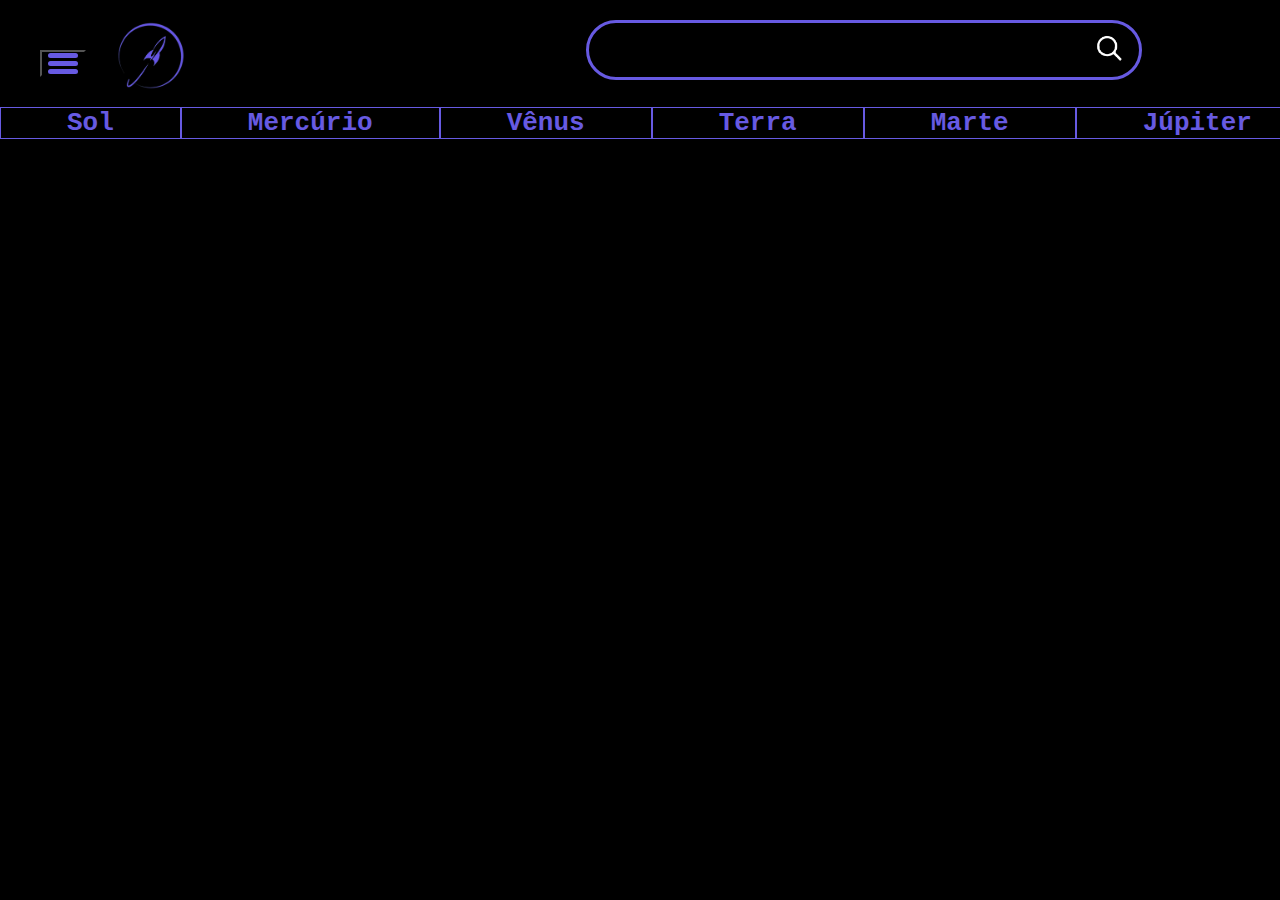
<file: Projeto do site  de Astronomia/Index.html>
<!DOCTYPE html>
<html lang="pt-BR">
<head>
    <meta charset="UTF-8">
    <meta name="viewport" content="width=device-width, initial-scale=1.0">
    <title>StarWiki</title>
    <link rel="shortcut icon" type="imagex/png" href="Imagens/Logo roxa.png">
    <link rel="stylesheet" href="style-Index.css">

</head>
<body>
    <header> 
        <nav>
         <div class="menu">
            <button style="background-color: black;border-color:black ;">
                <a href="Index.html">
                    <div class="line1"></div>
                    <div class="line2"></div>
                    <div class="line3"></div>
                   </a>
              </button>
         </div>

         <img src="Imagens/Logo roxa.png" alt="Logo">
        

         <div class="Barra-pesquisa">
            <img src="Imagens/LupaBranca.png" alt="a">
         </div>

        
            <h1 class="h1s">Suporte</h1>
            <h1>Contato</h1>
        </nav>
        <div class="planetas">
           <h1><a href="Sol.html">Sol</a></h1>
           <h1><a href="">Mercúrio</a></h1>
           <h1><a href="">Vênus</a></h1>
           <h1><a href="">Terra</a></h1>
           <h1><a href="">Marte</a></h1>
           <h1><a href="">Júpiter</a></h1>
           <h1><a href="">Saturno</a></h1>
           <h1><a href="">Urano</a></h1>
           <h1><a href="">Netuno</a></h1>
        </div>
    </header>

    <div class="conteudo">
        



    </div>

    


    
</body>
</html>
</file>
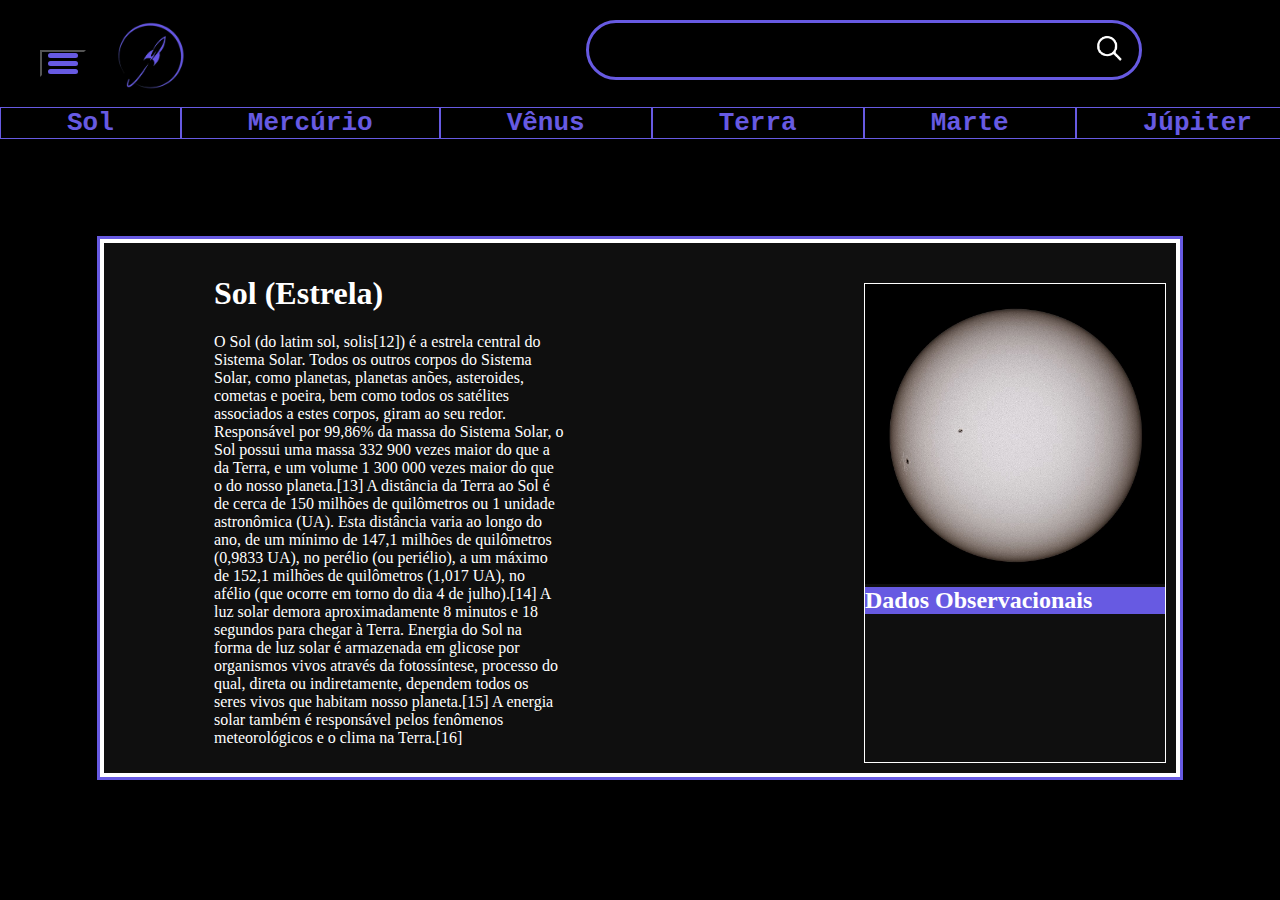
<file: Projeto do site  de Astronomia/Sol.html>
<!DOCTYPE html>
<html lang="pt-BR">
<head>
    <meta charset="UTF-8">
    <meta name="viewport" content="width=device-width, initial-scale=1.0">
    <title>StarWiki</title>
    <link rel="shortcut icon" type="imagex/png" href="Imagens/Logo roxa.png">
    <link rel="stylesheet" href="style-Sol.css">

</head>
<body>
    <header> 
        <nav>
         <div class="menu">
          <button style="background-color: black;">
            <a href="Index.html">
                <div class="line1"></div>
                <div class="line2"></div>
                <div class="line3"></div>
               </a>
          </button>
         </div>

         <img src="Imagens/Logo roxa.png" alt="Logo">
        

         <div class="Barra-pesquisa">
            <img src="Imagens/LupaBranca.png" alt="a">
         </div>

        
            <h1 class="h1s">Suporte</h1>
            <h1>Contato</h1>
        </nav>
        <div class="planetas">
           <h1><a href="Sol.html">Sol</a></h1>
           <h1><a href="">Mercúrio</a></h1>
           <h1><a href="">Vênus</a></h1>
           <h1><a href="">Terra</a></h1>
           <h1><a href="">Marte</a></h1>
           <h1><a href="">Júpiter</a></h1>
           <h1><a href="">Saturno</a></h1>
           <h1><a href="">Urano</a></h1>
           <h1><a href="">Netuno</a></h1>
        </div>
    </header>

    <div class="conteudo">
       <div class="principal">
        <h1>Sol (Estrela)</h1>
        <p>O Sol (do latim sol, solis[12]) é a estrela central do Sistema Solar. Todos os outros corpos do Sistema Solar, como planetas, planetas anões, asteroides, cometas e poeira, bem como todos os satélites associados a estes corpos, giram ao seu redor. Responsável por 99,86% da massa do Sistema Solar, o Sol possui uma massa 332 900 vezes maior do que a da Terra, e um volume 1 300 000 vezes maior do que o do nosso planeta.[13] A distância da Terra ao Sol é de cerca de 150 milhões de quilômetros ou 1 unidade astronômica (UA). Esta distância varia ao longo do ano, de um mínimo de 147,1 milhões de quilômetros (0,9833 UA), no perélio (ou periélio), a um máximo de 152,1 milhões de quilômetros (1,017 UA), no afélio (que ocorre em torno do dia 4 de julho).[14] A luz solar demora aproximadamente 8 minutos e 18 segundos para chegar à Terra. Energia do Sol na forma de luz solar é armazenada em glicose por organismos vivos através da fotossíntese, processo do qual, direta ou indiretamente, dependem todos os seres vivos que habitam nosso planeta.[15] A energia solar também é responsável pelos fenômenos meteorológicos e o clima na Terra.[16]</p>
         
       </div>
        
        <div class="lateral">
            <img src="Imagens/Sol.png" alt="">
            <div class="dadosob">
                <h2>Dados Observacionais</h2>
             </div>
        </div>






        
    </div>

    


    
</body>
</html>
</file>
<file: Projeto do site  de Astronomia/style-Index.css>
body{
    background-color: rgb(0, 0, 0);
    margin: 0;
    padding: 0;
    color: white;
    overflow: hidden;
    background-position: center;
    background-size: cover;
    background-repeat:no-repeat;
    background-attachment: fixed;
}

header{
    background-color: black;
    padding-bottom: 30px;
    
} 

header img{
    width:70px;
    margin-left: 30px;
    margin-top: 20px;
}

nav{
    display: flex;
}

.menu{ 
    margin-top: 50px;
    margin-left: 40px;
    

}
.line1{
    background-color:#675ae2;
    width: 30px;
    height: 5px;
    margin-bottom: 3px;
    border-radius: 10px;
}

.line2{
    background-color:#675ae2;
    width: 30px;
    height: 5px;
    margin-bottom: 3px;
    border-radius: 5px;

}

.line3{
    background-color: #675ae2;
    width: 30px;
    height: 5px;
    border-radius: 5px;

}

.Barra-pesquisa{
    background-color: rgb(0, 0, 0);
    margin-top: 20px;
    margin-bottom: 10px;
    margin-left: 400px;
    border-radius: 50px;
    border-color: #675ae2;
    border-style: solid;
    

    
}

.Barra-pesquisa img{
    width: 40px;
    margin-left: 500px;
    margin-bottom: -20px;
    margin-top: 7px;
    margin-right: 10px;
    
   
}

nav h1{
    color: #675ae2;
    margin-left: 40px;
    margin-top: 40px;
    font-family:monospace;
    
    
}

.h1s{
    margin-left: 200px;
}

.planetas{
    display: flex;
    color: #675ae2;
    width: 100%;
    
    
    
}

.planetas h1{
    padding-left: 66px;
    padding-right: 66px;
    margin-bottom: -30px;
    border-color: #675ae2;
    border: 1px;
    border-style: solid;
    font-family:monospace;
    
}

.planetas h1 a{
    text-decoration: none;
    color: #675ae2;
}

.conteudo{
    background-color: rgb(24, 24, 24);
    width: 70%;
}
</file>
<file: Projeto do site  de Astronomia/style-Sol.css>
body{
    background-color: rgb(0, 0, 0);
    margin: 0;
    padding: 0;
    color: white;
    overflow: hidden;
    background-position: center;
    background-size: cover;
    background-repeat:no-repeat;
    background-attachment: fixed;
}

header{
    background-color: black;
    padding-bottom: 30px;
    
} 

header img{
    width:70px;
    margin-left: 30px;
    margin-top: 20px;
}

nav{
    display: flex;
}

.menu{ 
    margin-top: 50px;
    margin-left: 40px;
    

}
.line1{
    background-color:#675ae2;
    width: 30px;
    height: 5px;
    margin-bottom: 3px;
    border-radius: 10px;
}

.line2{
    background-color:#675ae2;
    width: 30px;
    height: 5px;
    margin-bottom: 3px;
    border-radius: 5px;

}

.line3{
    background-color: #675ae2;
    width: 30px;
    height: 5px;
    border-radius: 5px;

}

.Barra-pesquisa{
    background-color: rgb(0, 0, 0);
    margin-top: 20px;
    margin-bottom: 10px;
    margin-left: 400px;
    border-radius: 50px;
    border-color: #675ae2;
    border-style: solid;
    

    
}

.Barra-pesquisa img{
    width: 40px;
    margin-left: 500px;
    margin-bottom: -20px;
    margin-top: 7px;
    margin-right: 10px;
    
   
}

nav h1{
    color: #675ae2;
    margin-left: 40px;
    margin-top: 40px;
    font-family:monospace;
    
    
}

.h1s{
    margin-left: 200px;
}

.planetas{
    display: flex;
    color: #675ae2;
    width: 100%;
    
    
    
}

.planetas h1{
    padding-left: 66px;
    padding-right: 66px;
    margin-bottom: -30px;
    border-color: #675ae2;
    border: 1px;
    border-style: solid;
    font-family:monospace;
    
}

.planetas h1 a{
    text-decoration: none;
    color: #675ae2;
}

.conteudo{
    background-color: rgb(15, 15, 15);
    margin-left: 100px;
    margin-right: 100px;
    margin-top: 100px;
    padding: 10px;
    display: flex;
    border: 4px;
    border-style: solid;
    outline: 3px;
    outline-style: solid;
    outline-color: #675ae2;
    

}
.principal{
    margin-left: 100px;
}

.principal p{
    margin-right: 200px;
    text-align: left;

}
.lateral{
    margin-left: 100px;
    margin-top: 30px;
    border: 1px;
    border-color: white;
    border-style: solid;
    
}

.lateral img{
    width: 300px;
    
}

.dadosob{
    background-color: #675ae2;
   margin-top: -21px;
   
   .dadosob h2{
    text-align: center;
}
   
}
</file>
